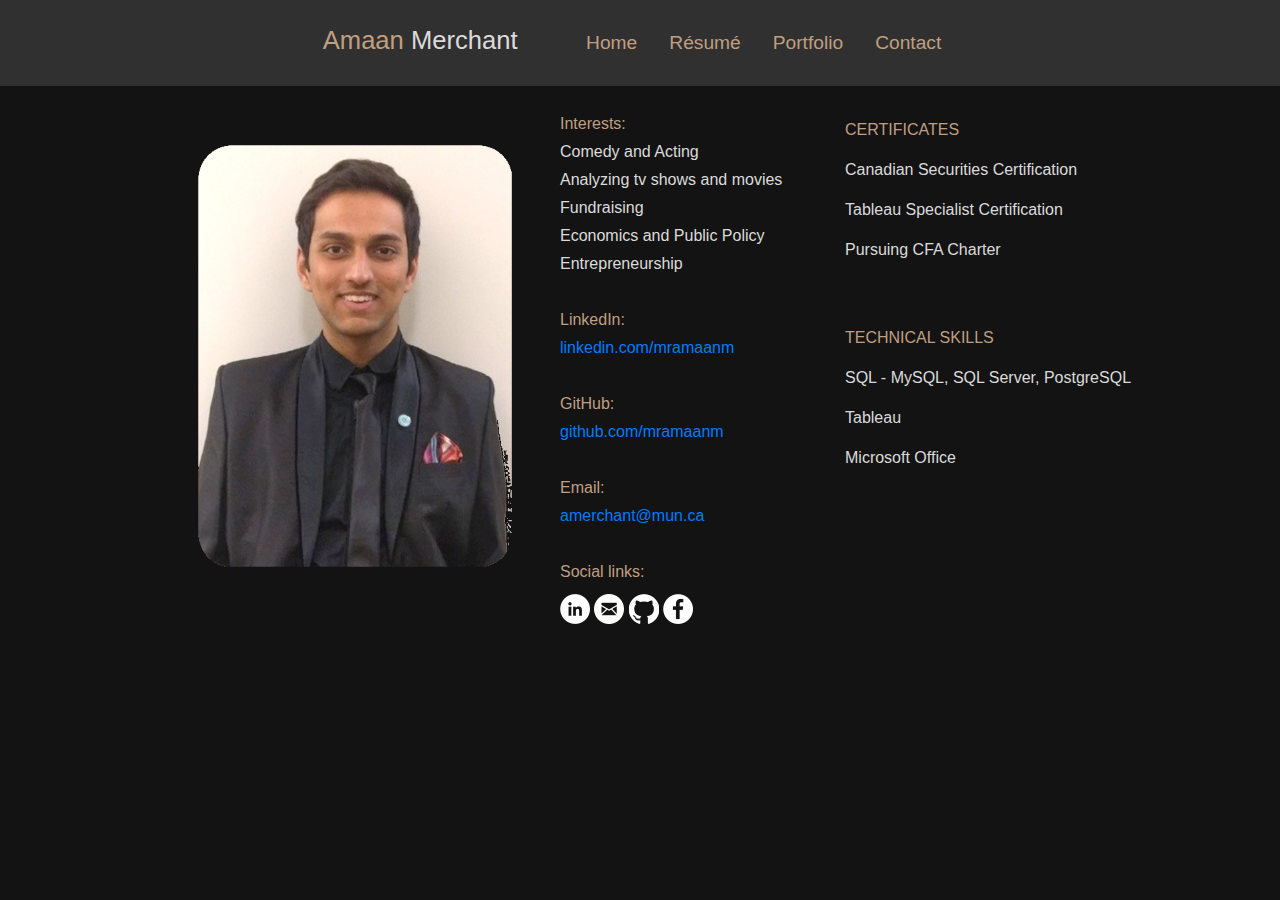
<file: index.html>
<!doctype html>
<html lang="en">
<head>
	<!-- Required meta tags -->
	<meta charset="utf-8">
	<meta name="viewport" content="width=device-width, initial-scale=1, shrink-to-fit=no">

	<!-- Bootstrap CSS -->
	<link rel="stylesheet" href="https://maxcdn.bootstrapcdn.com/bootstrap/4.0.0/css/bootstrap.min.css" integrity="sha384-Gn5384xqQ1aoWXA+058RXPxPg6fy4IWvTNh0E263XmFcJlSAwiGgFAW/dAiS6JXm" crossorigin="anonymous">

	<link rel="stylesheet" type="text/css" href="css/main.css" />

	<link rel="icon" type="image/ico/png" href="resources/images/favicon.png" />
	<meta name="description" content="Amaan Merchant, Data/Financial Analyst Portfolio">
	<meta name="keywords" content="HTML,CSS,XML,JavaScript,portfolio,mun,Amaan,Merchant,Data,Analyst">
	<meta name="author" content="Amaan Merchant">
	<meta name="robots" content="index, nofollow" />

	<!-- JQuery JavaScript -->
	<script src="https://ajax.googleapis.com/ajax/libs/jquery/3.4.1/jquery.min.js"></script>

	<script src="javascript/scripts.js"></script>

	<title>Amaan Merchant</title>
</head>
<body>
	<div id="header"></div>
	<div class="container pad-top" style="--scale: 2em;">
		<div class="row">
			<div class="col-sm-1"></div>
			<div class="col-sm-4 text-center">
				<br />
				 <img class="my-picture" title="me." src="resources/images/my-picture.png"></img>
			</div>
			<div class="index-tab-2 index-tab2-font d-inline-block col-sm-3">
				<p class="index-title-color">Interests:</p>
				<p class="body-color">Comedy and Acting</p>
				<p class="body-color">Analyzing tv shows and movies</p>
				<p class="body-color">Fundraising</p>
				<p class="body-color">Economics and Public Policy</p>
				<p class="body-color">Entrepreneurship</p>
				<p>&nbsp;</p>
				<p class="index-title-color">LinkedIn:</p>
				<p class="body-color"><a href="https://www.linkedin.com/in/mramaanm">﻿linkedin.com/mramaanm</a></p>
				<p>&nbsp;</p>
				<p class="index-title-color">GitHub:</p>
				<p class="body-color"><a href="https://github.com/mramaanm">﻿github.com/mramaanm</a></p>
				<p>&nbsp;</p>
<!--				<p class="index-title-color">﻿Cell:</p>-->
<!--				<p class="body-color">+1&nbsp;(709) 771-5369</p>-->
<!--				<p>&nbsp;</p>-->
				<p class="index-title-color">Email:</p>
				<p class="body-color"><a data-auto-recognition="true" data-content="amerchant@mun.ca" href="mailto:amerchant@mun.ca" data-type="mail">amerchant@mun.ca</a></p>
				<p>&nbsp;</p>
<!--				<p>&nbsp;</p>-->
				<p class="index-title-color">Social links:</p>
				<div id="social-links"></div>
			</div>
			<div class="col-sm-4">
				<div class="container">
					<div class="row index-testimonial">
						<p class="index-title-color">CERTIFICATES</p>
						<p class="body-color">
							Canadian Securities Certification &nbsp; <br />
						</p>
						<p class="body-color">
							Tableau Specialist Certification<br />
						</p>
						<p class="body-color">
							Pursuing CFA Charter<br />
						</p>
					</div><br /><br />
					<div class="row index-current-project">
						<p class="index-title-color">TECHNICAL SKILLS</p>
						<p class="body-color">
							SQL - MySQL, SQL Server, PostgreSQL<br />
						</p>
						<p class="body-color">
							Tableau &nbsp; &nbsp; &nbsp; &nbsp; &nbsp; &nbsp; &nbsp; &nbsp; &nbsp; &nbsp; &nbsp; <br />
						</p>
						<p class="body-color">
							Microsoft Office &nbsp; &nbsp; &nbsp; &nbsp; &nbsp; &nbsp; &nbsp; &nbsp; &nbsp; &nbsp; &nbsp; &nbsp; &nbsp; <br />
						</p>
					</div>
<!--					<div class="row index-favorite-quote">-->
<!--						<p class="index-title-color">FAVORITE QUOTE</p>-->
<!--						<p class="body-color">-->
<!--							"Yesterday is history, Tomorrow is a mystery, but today is a gift that is why it is called the present"-->
<!--						</p>-->
<!--						<p class="body-color">-->
<!--							-Master Oogway, Kung Fu Panda, 2008-->
<!--						</p>-->
<!--					</div>-->
				</div>
			</div>
			<div class="col-sm-1"></div>
		</div>
	</div>
	<!-- <div class="my-picture d-inline-block">
		<a href="#" class="previous round">&#8249;</a>
		<img class="my-picture" title="me." src="resources/images/my-picture.jpg"></img>
		<a href="#" class="next round">&#8250;</a>
	</div> -->
	
	<!-- <div class="vertical-line-seperator"></div> -->
	
	<div id="footer"></div>
	<!-- Popper.js, then Bootstrap JS -->
	<script src="https://cdnjs.cloudflare.com/ajax/libs/popper.js/1.12.9/umd/popper.min.js" integrity="sha384-ApNbgh9B+Y1QKtv3Rn7W3mgPxhU9K/ScQsAP7hUibX39j7fakFPskvXusvfa0b4Q" crossorigin="anonymous"></script>
	<script src="https://maxcdn.bootstrapcdn.com/bootstrap/4.0.0/js/bootstrap.min.js" integrity="sha384-JZR6Spejh4U02d8jOt6vLEHfe/JQGiRRSQQxSfFWpi1MquVdAyjUar5+76PVCmYl" crossorigin="anonymous"></script>
</body>
</html>
</file>
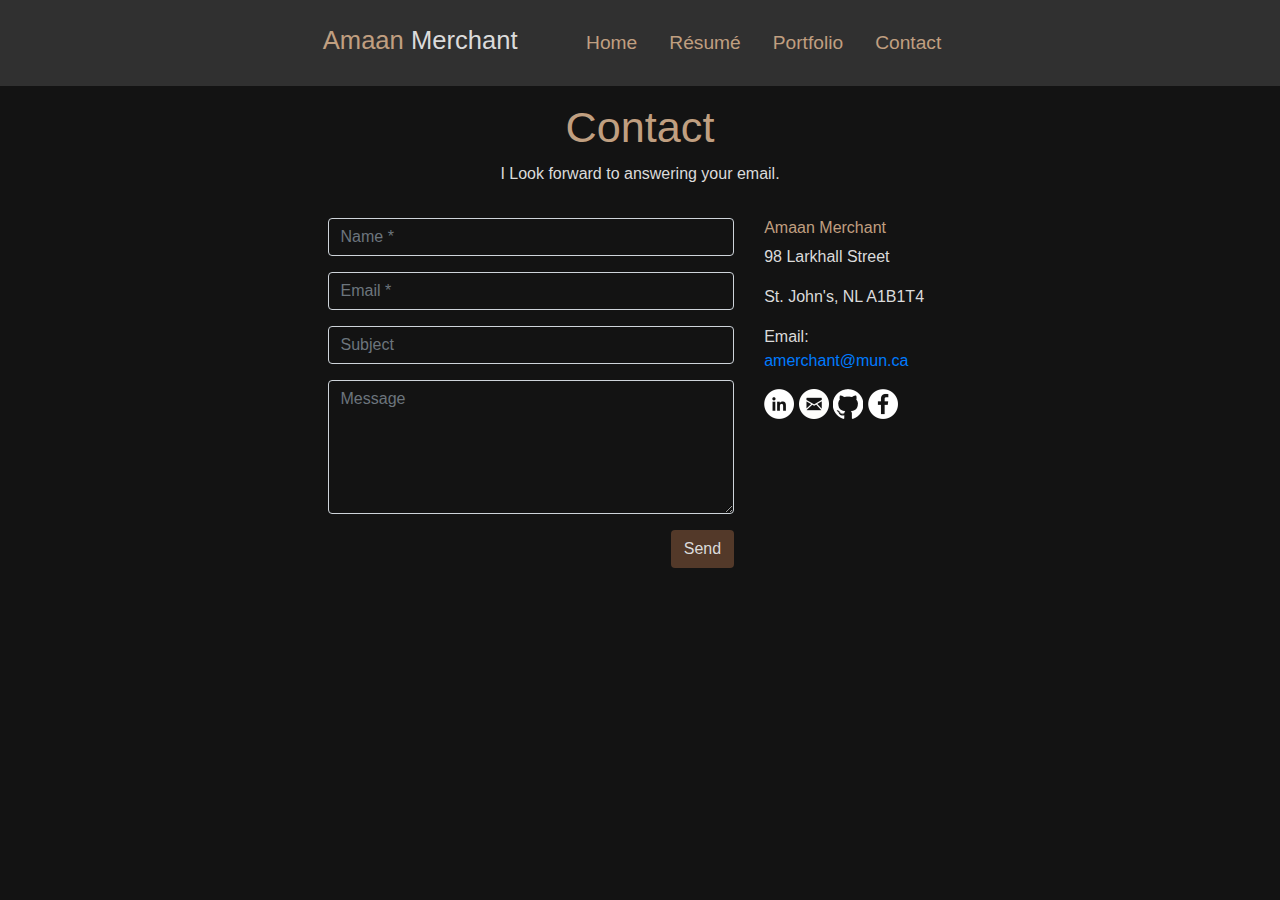
<file: contact.html>
<!doctype html>
<html lang="en">
<head>
<!-- Required meta tags -->
<meta charset="utf-8">
<meta name="viewport" content="width=device-width, initial-scale=1, shrink-to-fit=no">

<!-- Bootstrap CSS -->
<link rel="stylesheet" href="https://maxcdn.bootstrapcdn.com/bootstrap/4.0.0/css/bootstrap.min.css" integrity="sha384-Gn5384xqQ1aoWXA+058RXPxPg6fy4IWvTNh0E263XmFcJlSAwiGgFAW/dAiS6JXm" crossorigin="anonymous">

<link rel="stylesheet" type="text/css" href="css/main.css" />

<link rel="icon" type="image/ico/png" href="resources/images/favicon.png" />
<meta name="description" content="Amaan Merchant, Data/Financial Analyst Portfolio">
<meta name="keywords" content="HTML,CSS,XML,JavaScript,portfolio,mun,Amaan,Merchant,Data,Analyst">
<meta name="author" content="Amaan Merchant">
<meta name="robots" content="index, nofollow" />

<!-- JQuery JavaScript -->
<script src="https://ajax.googleapis.com/ajax/libs/jquery/3.4.1/jquery.min.js"></script>

<!-- JavaScript -->
<script src="javascript/scripts.js"></script>

<title>Amaan - Contact</title>
</head>
<body>
	<div id="header"></div>
	<div class="pad-all" style="--scale: 1em;">
		<h1 class="page-title">Contact</h1>
		<p class="body-color text-center">I Look forward to answering your email.</p>
	</div>
	<div class="row">
		<div class="col-sm-3"></div>
		<div class="col-sm-4 body-color">
			<form>
				<div class="form-group body">
				  <input class="form-control bg-transparent" type="text" id="name" placeholder="Name *">
				</div>
				<div class="form-group">
				  <input class="form-control bg-transparent" type="email" id="email" placeholder="Email *">
				</div>
				<div class="form-group">
				  <input class="form-control bg-transparent" type="text" id="subject" placeholder="Subject"></textarea>
				</div>
				<div class="form-group">
				  <textarea class="form-control bg-transparent" id="message" rows="5" placeholder="Message"></textarea>
				</div>
				<div class="text-right">
					<button type="submit" class="btn brand-btn">Send</button>
				</div>
			</form>
		</div>
		<div class="contact-info body-color col-sm-2">
			<h6 class="index-title-color">Amaan Merchant</h6>
			<p class="body-color">98 Larkhall Street</p>
			<p class="body-color">St. John's, NL A1B1T4</p>
<!--			<p class="body-color">Tel: +1 (709)</p>-->
			<p class="body-color">Email: <a data-auto-recognition="true" data-content="amerchant@mun.ca" href="mailto:amerchant@mun.ca" data-type="mail">amerchant@mun.ca</a></p>
			<div id="social-links"></div>
		</div>
		<div class="col-sm-3"></div>
	</div>
	<div id="footer"></div>
	<!-- Popper.js, then Bootstrap JS -->
	<script src="https://cdnjs.cloudflare.com/ajax/libs/popper.js/1.12.9/umd/popper.min.js" integrity="sha384-ApNbgh9B+Y1QKtv3Rn7W3mgPxhU9K/ScQsAP7hUibX39j7fakFPskvXusvfa0b4Q" crossorigin="anonymous"></script>
	<script src="https://maxcdn.bootstrapcdn.com/bootstrap/4.0.0/js/bootstrap.min.js" integrity="sha384-JZR6Spejh4U02d8jOt6vLEHfe/JQGiRRSQQxSfFWpi1MquVdAyjUar5+76PVCmYl" crossorigin="anonymous"></script>
</body>
</html>
</file>
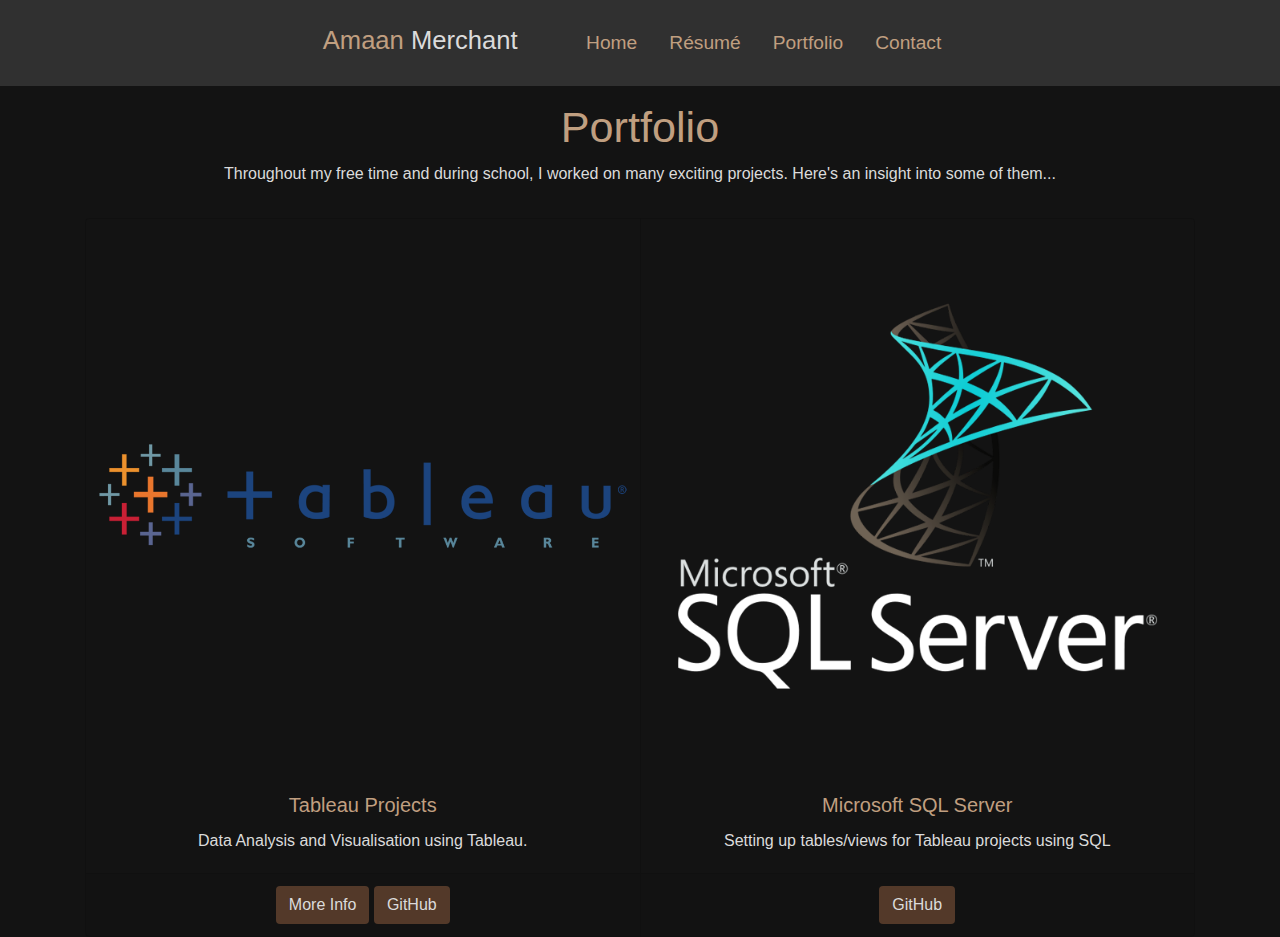
<file: portfolio.html>
<!doctype html>
<html lang="en">
<head>
<!-- Required meta tags -->
<meta charset="utf-8">
<meta name="viewport" content="width=device-width, initial-scale=1, shrink-to-fit=no">

<!-- Bootstrap CSS -->
<link rel="stylesheet" href="https://maxcdn.bootstrapcdn.com/bootstrap/4.0.0/css/bootstrap.min.css" integrity="sha384-Gn5384xqQ1aoWXA+058RXPxPg6fy4IWvTNh0E263XmFcJlSAwiGgFAW/dAiS6JXm" crossorigin="anonymous">

<link rel="stylesheet" type="text/css" href="css/main.css" />

<link rel="icon" type="image/ico/png" href="resources/images/favicon.png" />
<meta name="description" content="Amaan Merchant, Data/Financial Analyst Portfolio">
<meta name="keywords" content="HTML,CSS,XML,JavaScript,portfolio,mun,Amaan,Merchant,Data,Analyst">
<meta name="author" content="Amaan Merchant">
<meta name="robots" content="index, nofollow" />

<!-- JQuery JavaScript -->
<script src="https://ajax.googleapis.com/ajax/libs/jquery/3.4.1/jquery.min.js"></script>

<!-- JavaScript -->
<script src="javascript/scripts.js"></script>

<title>Amaan - Portfolio</title>
</head>
<body>
	<div id="header"></div>

	<div class="pad-all" style="--scale: 1em;">
		<h1 class="page-title">Portfolio</h1>
		<p class="body-color text-center">Throughout my free time and during school, I worked on many exciting projects. Here's an insight into some of them...</p>		
	</div>
	<div class="container text-center">
		<div class="card-group portfolio-row">
			<div class="card bg-transparent">
				<img class="card-img-top" src="resources/images/projects/tableau.png" alt="Tableau">
				<div class="card-body">
					<h5 class="card-title index-title-color">Tableau Projects</h5>
					<p class="card-text body-color">Data Analysis and Visualisation using Tableau.</p>
				</div>
				<div class="card-footer">
					<a href="tableau.html" class="btn brand-btn inline">More Info</a>
					<a href="https://github.com/mramaanm/tableau" class="btn brand-btn inline">GitHub</a>
				</div>
			</div>
			<div class="card bg-transparent">
				<img class="card-img-top" src="resources/images/projects/sql_server.png" alt="SQL">
				<div class="card-body">
					<h5 class="card-title index-title-color">Microsoft SQL Server</h5>
					<p class="card-text body-color">Setting up tables/views for Tableau projects using SQL</p>
				</div>
				<div class="card-footer">
					<a href="https://github.com/mramaanm/sql" class="btn brand-btn">GitHub</a>
				</div>
			</div>
		</div>
	</div>

	<div id="footer"></div>
	<!--JavaScript-->
<!--	<script src="javascript/portfolio.js"></script>-->
	<!-- Popper.js, then Bootstrap JS -->
	<script src="https://cdnjs.cloudflare.com/ajax/libs/popper.js/1.12.9/umd/popper.min.js" integrity="sha384-ApNbgh9B+Y1QKtv3Rn7W3mgPxhU9K/ScQsAP7hUibX39j7fakFPskvXusvfa0b4Q" crossorigin="anonymous"></script>
	<script src="https://maxcdn.bootstrapcdn.com/bootstrap/4.0.0/js/bootstrap.min.js" integrity="sha384-JZR6Spejh4U02d8jOt6vLEHfe/JQGiRRSQQxSfFWpi1MquVdAyjUar5+76PVCmYl" crossorigin="anonymous"></script>
</body>
</html>
</file>
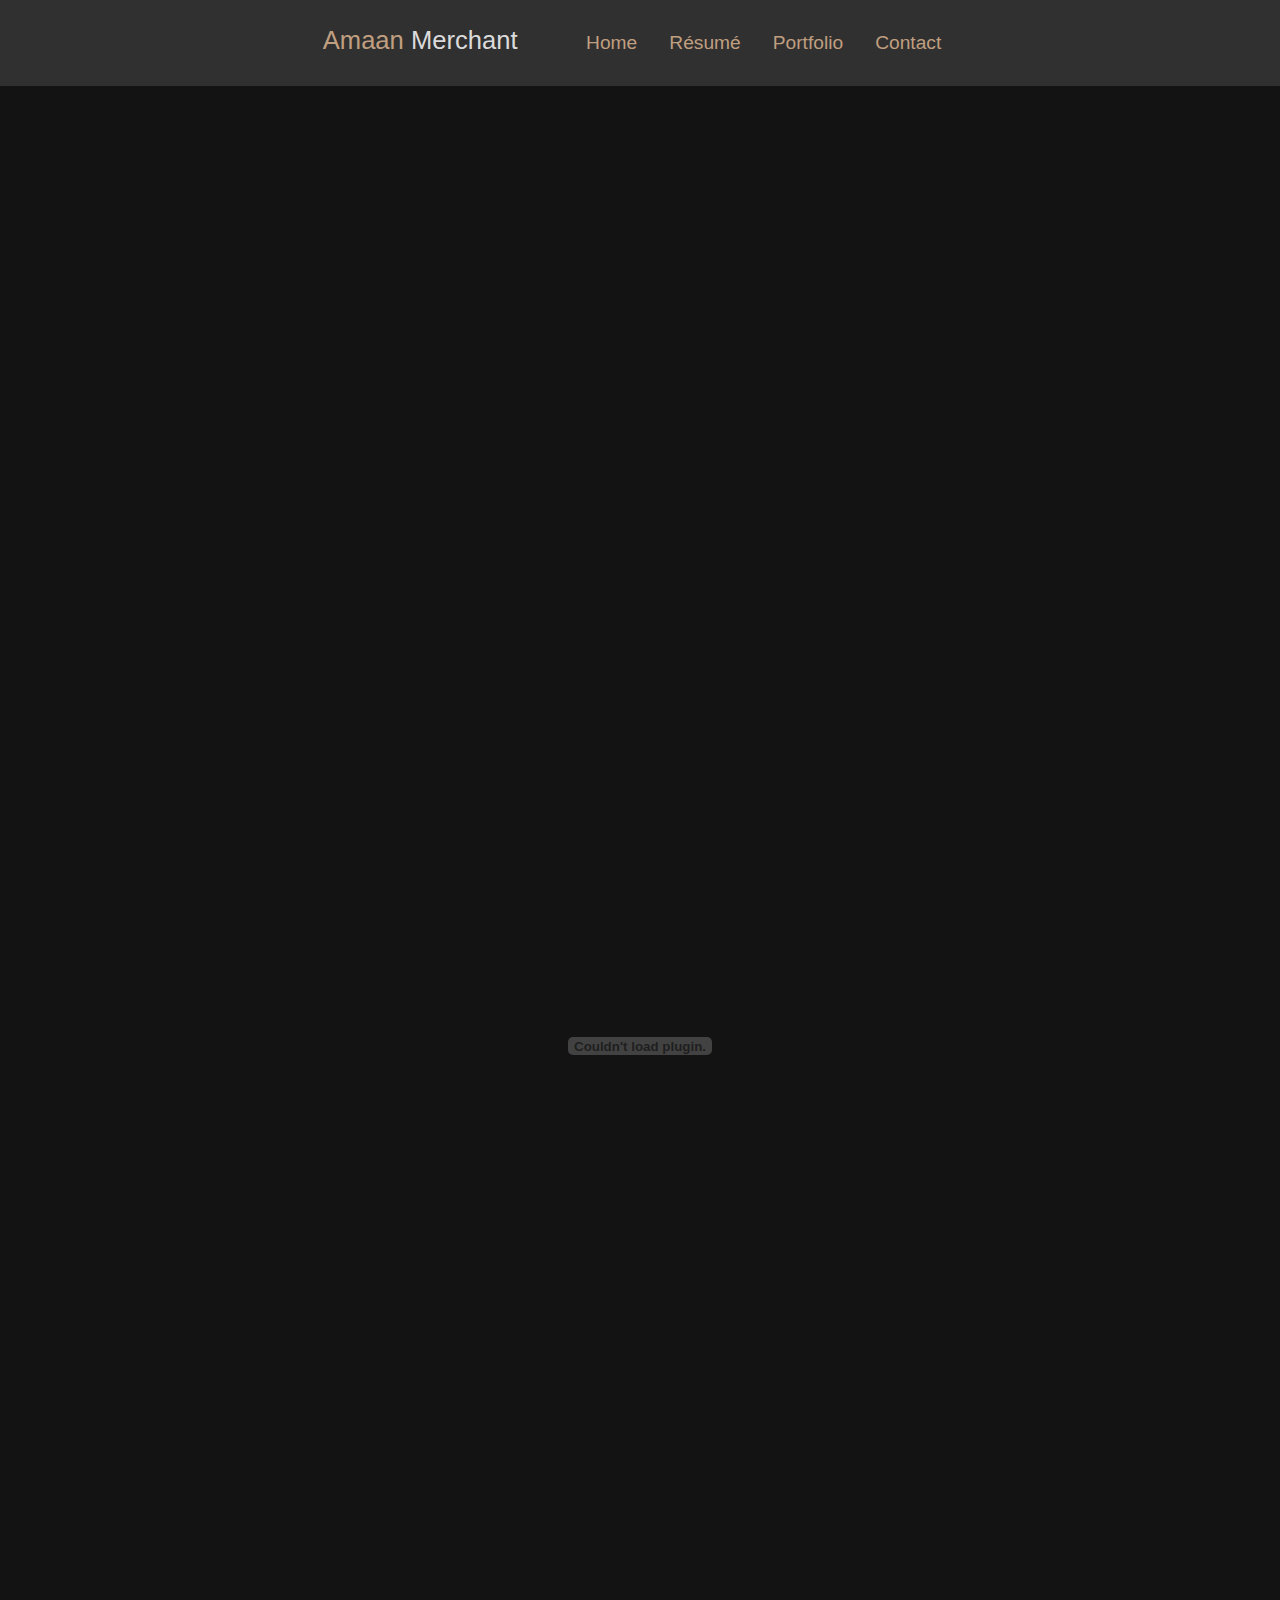
<file: resume.html>
<!doctype html>
<html lang="en">
<head>
<!-- Required meta tags -->
<meta charset="utf-8">
<meta name="viewport" content="width=device-width, initial-scale=1, shrink-to-fit=no">

<!-- Bootstrap CSS -->
<link rel="stylesheet" href="https://maxcdn.bootstrapcdn.com/bootstrap/4.0.0/css/bootstrap.min.css" integrity="sha384-Gn5384xqQ1aoWXA+058RXPxPg6fy4IWvTNh0E263XmFcJlSAwiGgFAW/dAiS6JXm" crossorigin="anonymous">

<link rel="stylesheet" type="text/css" href="css/main.css" />

<link rel="icon" type="image/ico/png" href="resources/images/favicon.png" />
<meta name="description" content="Amaan Merchant, Data/Financial Analyst Portfolio">
<meta name="keywords" content="HTML,CSS,XML,JavaScript,portfolio,mun,Amaan,Merchant,Data,Analyst">
<meta name="author" content="Amaan Merchant">
<meta name="robots" content="index, nofollow" />

<!-- JQuery JavaScript -->
<script src="https://ajax.googleapis.com/ajax/libs/jquery/3.4.1/jquery.min.js"></script>

<script src="javascript/scripts.js"></script>

<title>Amaan - Resume</title>
</head>
<body>
    <div id="header"></div>
    <div class='embed-responsive' style='padding-bottom:150%'>
        <object data="resources/documents/pdfs/resume.pdf" type='application/pdf' width='100%' height='100%'></object>
    </div>
	<div id="footer"></div>
	<!-- Popper.js, then Bootstrap JS -->
	<script src="https://cdnjs.cloudflare.com/ajax/libs/popper.js/1.12.9/umd/popper.min.js" integrity="sha384-ApNbgh9B+Y1QKtv3Rn7W3mgPxhU9K/ScQsAP7hUibX39j7fakFPskvXusvfa0b4Q" crossorigin="anonymous"></script>
	<script src="https://maxcdn.bootstrapcdn.com/bootstrap/4.0.0/js/bootstrap.min.js" integrity="sha384-JZR6Spejh4U02d8jOt6vLEHfe/JQGiRRSQQxSfFWpi1MquVdAyjUar5+76PVCmYl" crossorigin="anonymous"></script>
</body>
</html>
</file>
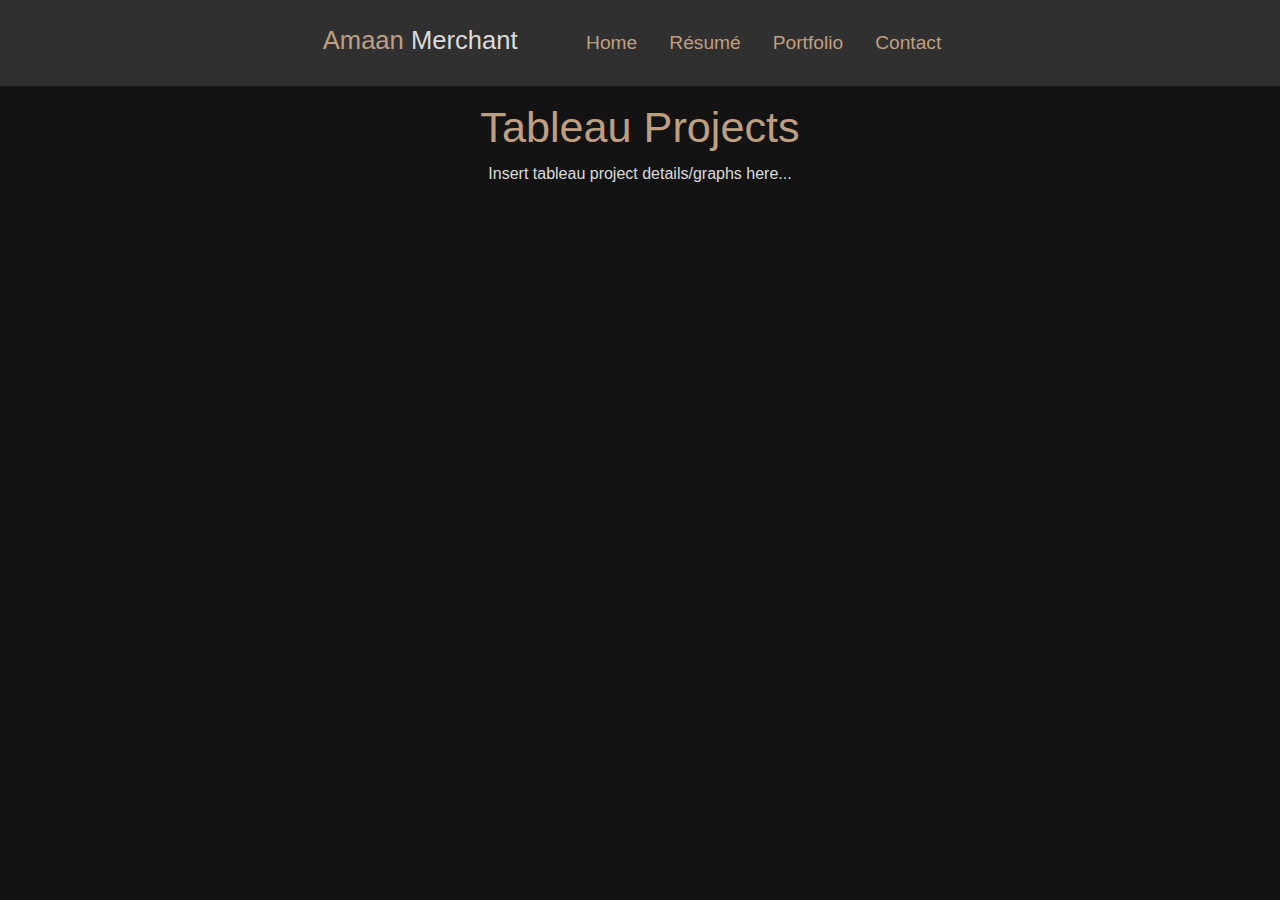
<file: tableau.html>
<!doctype html>
<html lang="en">
<head>
    <!-- Required meta tags -->
    <meta charset="utf-8">
    <meta name="viewport" content="width=device-width, initial-scale=1, shrink-to-fit=no">

    <!-- Bootstrap CSS -->
    <link rel="stylesheet" href="https://maxcdn.bootstrapcdn.com/bootstrap/4.0.0/css/bootstrap.min.css" integrity="sha384-Gn5384xqQ1aoWXA+058RXPxPg6fy4IWvTNh0E263XmFcJlSAwiGgFAW/dAiS6JXm" crossorigin="anonymous">

    <link rel="stylesheet" type="text/css" href="css/main.css" />

    <link rel="icon" type="image/ico/png" href="resources/images/favicon.png" />
    <meta name="description" content="Amaan Merchant, Data/Financial Analyst Portfolio">
    <meta name="keywords" content="HTML,CSS,XML,JavaScript,portfolio,mun,Amaan,Merchant,Data,Analyst">
    <meta name="author" content="Amaan Merchant">
    <meta name="robots" content="index, nofollow" />

    <!-- JQuery JavaScript -->
    <script src="https://ajax.googleapis.com/ajax/libs/jquery/3.4.1/jquery.min.js"></script>

    <!-- JavaScript -->
    <script src="javascript/scripts.js"></script>

    <title>Amaan - Tableau</title>
</head>
<body>
<div id="header"></div>

<div class="pad-all" style="--scale: 1em;">
    <h1 class="page-title">Tableau Projects</h1>
    <p class="body-color text-center">Insert tableau project details/graphs here...</p>
</div>

<div id="footer"></div>
<!--JavaScript-->
<!--	<script src="javascript/portfolio.js"></script>-->
<!-- Popper.js, then Bootstrap JS -->
<script src="https://cdnjs.cloudflare.com/ajax/libs/popper.js/1.12.9/umd/popper.min.js" integrity="sha384-ApNbgh9B+Y1QKtv3Rn7W3mgPxhU9K/ScQsAP7hUibX39j7fakFPskvXusvfa0b4Q" crossorigin="anonymous"></script>
<script src="https://maxcdn.bootstrapcdn.com/bootstrap/4.0.0/js/bootstrap.min.js" integrity="sha384-JZR6Spejh4U02d8jOt6vLEHfe/JQGiRRSQQxSfFWpi1MquVdAyjUar5+76PVCmYl" crossorigin="anonymous"></script>
</body>
</html>
</file>
<file: css/main.css>
/* Root CRUD */
:root {
  --body-color: #DBDBDB;
  --brand-color: #C09F80;/*#BC986A;/*#ff69b4;/*#00995B;*/
  --dark-brand-color: #eea966;/*#7e3554;/*#007848;*/
  --darkk-brand-color: #533929;/*#7e3554;/*#007848;*/
  --muted-color: #696969;
  --header-bg-color: #303030;
  --body-bg-color: #131313;
}

/* Header CRUD*/
#header {
  padding: 1.3em;
  text-align: center;
  background: var(--header-bg-color);
}

.nav-item {
  display: block;
  font-size: 1.2em;
}

.brand-link {
  color: var(--brand-color);
}

.brand-link:hover {
  text-decoration: none;
  color: var(--dark-brand-color);
}

.header-content {
  max-width: 100%;
}

.header-name {
  color: var(--body-color);
  font-size: 1.6em;
}

.first-name {
  color: var(--brand-color);
}

/* Increase the font size of the heading */
.page-title {
  font-size: 2.7em;
  text-align: center;
  color: var(--brand-color);
}

body {
  background-color: var(--body-bg-color);
}

.my-picture {
  width: 20em;
  height: auto;
  align-items: center;
}

.index-tab2-font {
  font-size: 1em;
  font-family: sans-serif;
  line-height: 0.75em;
}

.index-column-3 {
  line-height: 1em;
}

.index-title-color {
  color: var(--brand-color);
}

.body-color {
  color: var(--body-color);
}

.portfolio-row {
  display: flex;
}

.bold-text {
  font-weight: bold;
}

.brand-btn {
  color: var(--body-color);
  background-color: var(--darkk-brand-color);
}

.brand-btn:hover {
  color: var(--brand-color);
  background-color: var(--body-color);
  border-color: var(--brand-color);
}

.vertical-line-seperator {
  position: relative;
  margin: 24px 0px -112px 0;
  left: 596px;
  justify-self: start;
  align-self: start;
  display: block;
  border-left: 1px solid rgba(0, 77, 46, 1);
  height: 475px;
  width: 0px;
}

.social-link:hover {
  text-decoration: none;
}

.social-link-img {
  width: 1.875em;
  height: 1.875em;
}

.pad-left {
  padding-left: var(--scale);
}

.pad-right {
  padding-right: var(--scale);
}

.pad-bottom {
  padding-bottom: var(--scale);
}

.pad-top {
  padding-top: var(--scale);
}

.pad-all {
  padding: var(--scale);
}

.form-control {
  color: var(--body-color);
}

.form-control:focus {
  color: var(--body-color);
}

/* Footer CRUD */

#footer {
  position: fixed;
  left: 0;
  bottom: 0;
  width: 100%;
  color: var(--muted-color);
}
</file>
